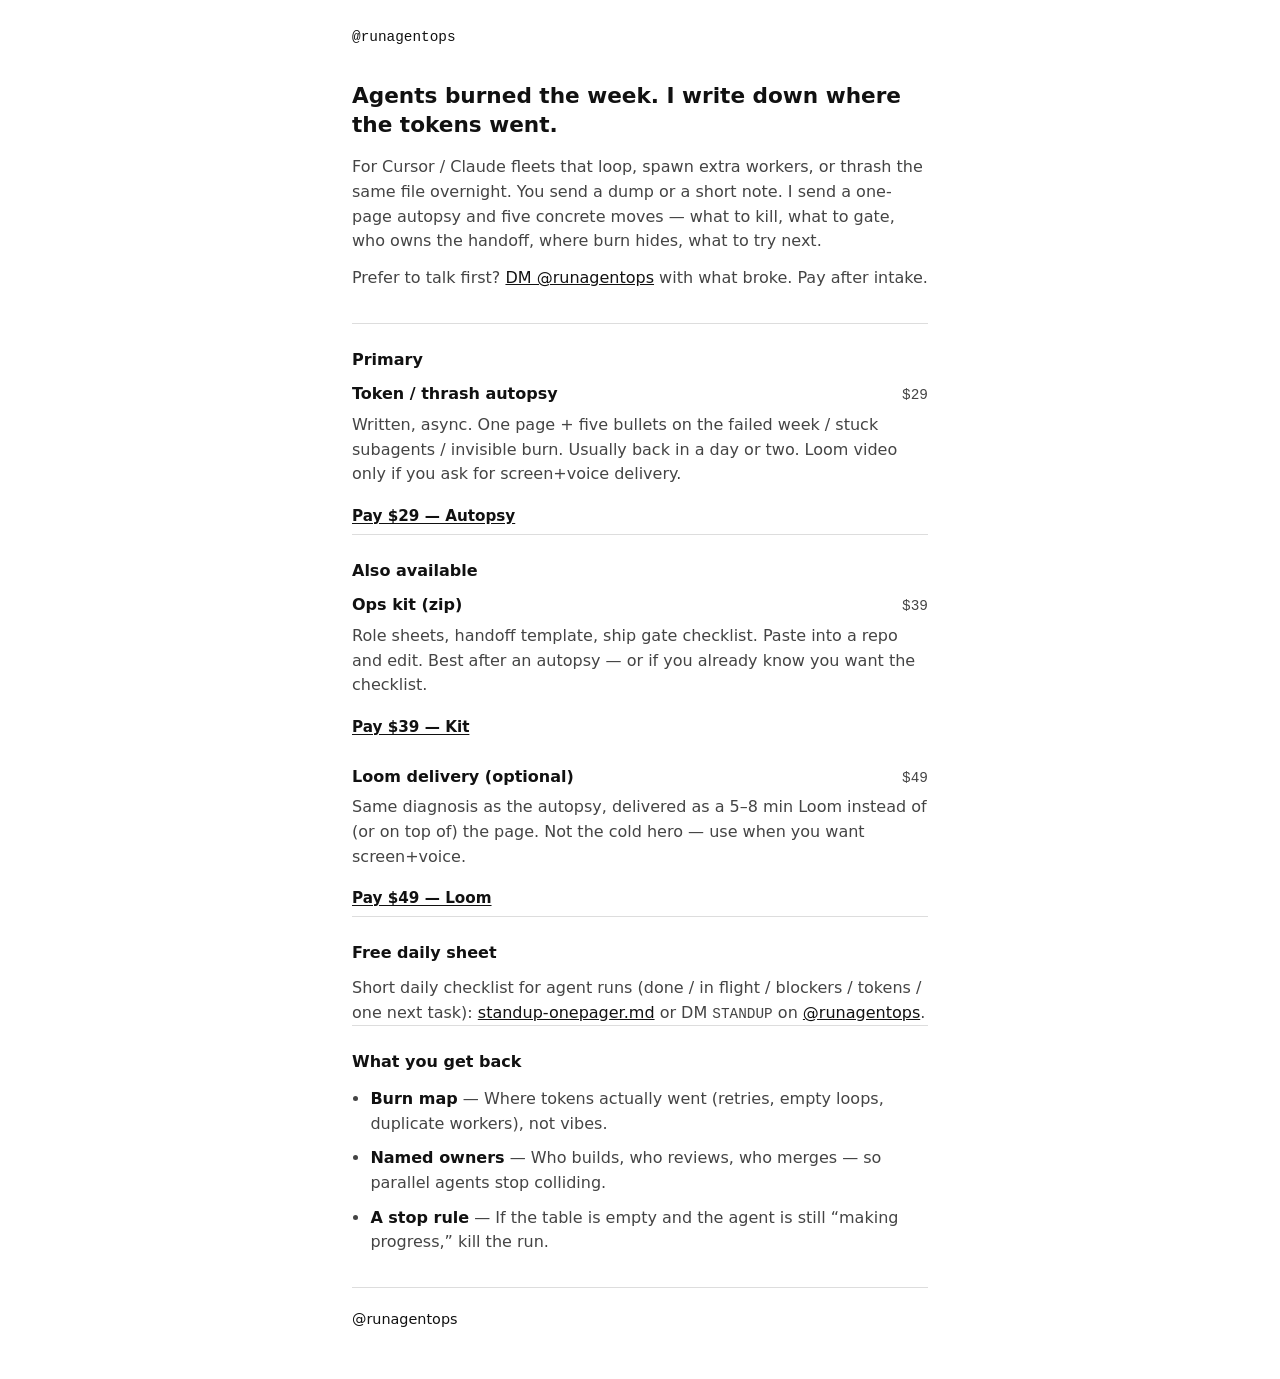
<file: index.html>
<!DOCTYPE html>
<html lang="en">
<head>
  <meta charset="utf-8">
  <meta name="viewport" content="width=device-width, initial-scale=1">
  <title>@runagentops — Token / thrash autopsy</title>
  <meta name="description" content="Written Agent Autopsy $29: when Cursor/Claude fleets burn tokens, loop, or thrash overnight. One page + five fixes. Loom optional.">
  <meta name="theme-color" content="#ffffff">
  <meta property="og:title" content="@runagentops — Token / thrash autopsy $29">
  <meta property="og:description" content="Written autopsy when agents burn tokens or thrash. One page + five concrete fixes.">
  <link rel="stylesheet" href="styles.css">
</head>
<body>
  <div class="wrap">
    <header class="site-header">
      <a class="brand" href="https://x.com/runagentops" target="_blank" rel="noopener noreferrer">@runagentops</a>
    </header>

    <main>
      <section class="hero" aria-labelledby="tagline">
        <h1 id="tagline">Agents burned the week. I write down where the tokens went.</h1>
        <p class="lede">
          For Cursor / Claude fleets that loop, spawn extra workers, or thrash the same file overnight.
          You send a dump or a short note. I send a one-page autopsy and five concrete moves —
          what to kill, what to gate, who owns the handoff, where burn hides, what to try next.
        </p>
        <p class="lede">
          Prefer to talk first?
          <a href="https://x.com/runagentops" target="_blank" rel="noopener noreferrer">DM @runagentops</a>
          with what broke. Pay after intake.
        </p>
      </section>

      <section class="section" aria-labelledby="primary">
        <h2 id="primary">Primary</h2>

        <article class="offer" aria-labelledby="autopsy-title">
          <div class="offer-top">
            <h3 id="autopsy-title">Token / thrash autopsy</h3>
            <p class="price">$29</p>
          </div>
          <p class="offer-body">
            Written, async. One page + five bullets on the failed week / stuck subagents / invisible burn.
            Usually back in a day or two. Loom video only if you ask for screen+voice delivery.
          </p>
          <a class="btn"
             href="https://shieldz.cash/pay/hDsDBbfko7nWE2ZyXYlu"
             target="_blank"
             rel="noopener noreferrer">Pay $29 — Autopsy</a>
        </article>
      </section>

      <section class="section" aria-labelledby="also">
        <h2 id="also">Also available</h2>

        <article class="offer" aria-labelledby="kit-title">
          <div class="offer-top">
            <h3 id="kit-title">Ops kit (zip)</h3>
            <p class="price">$39</p>
          </div>
          <p class="offer-body">
            Role sheets, handoff template, ship gate checklist.
            Paste into a repo and edit. Best after an autopsy — or if you already know you want the checklist.
          </p>
          <a class="btn"
             href="https://shieldz.cash/pay/UyUK4kBQc5gxqE74FLUV"
             target="_blank"
             rel="noopener noreferrer">Pay $39 — Kit</a>
        </article>

        <article class="offer" aria-labelledby="loom-title">
          <div class="offer-top">
            <h3 id="loom-title">Loom delivery (optional)</h3>
            <p class="price">$49</p>
          </div>
          <p class="offer-body">
            Same diagnosis as the autopsy, delivered as a 5–8 min Loom instead of (or on top of) the page.
            Not the cold hero — use when you want screen+voice.
          </p>
          <a class="btn"
             href="https://shieldz.cash/pay/7MAnZmQ6hLp0QTT_bkmM"
             target="_blank"
             rel="noopener noreferrer">Pay $49 — Loom</a>
        </article>
      </section>

      <section class="section" aria-labelledby="standup">
        <h2 id="standup">Free daily sheet</h2>
        <p>
          Short daily checklist for agent runs
          (done / in flight / blockers / tokens / one next task):
          <a href="standup-onepager.md">standup-onepager.md</a>
          or DM <code>STANDUP</code> on
          <a href="https://x.com/runagentops" target="_blank" rel="noopener noreferrer">@runagentops</a>.
        </p>
      </section>

      <section class="section" aria-labelledby="what">
        <h2 id="what">What you get back</h2>
        <ul class="points">
          <li>
            <strong>Burn map</strong>
            Where tokens actually went (retries, empty loops, duplicate workers), not vibes.
          </li>
          <li>
            <strong>Named owners</strong>
            Who builds, who reviews, who merges — so parallel agents stop colliding.
          </li>
          <li>
            <strong>A stop rule</strong>
            If the table is empty and the agent is still “making progress,” kill the run.
          </li>
        </ul>
      </section>
    </main>

    <footer class="site-footer">
      <p><a href="https://x.com/runagentops" target="_blank" rel="noopener noreferrer">@runagentops</a></p>
    </footer>
  </div>
</body>
</html>
</file>
<file: styles.css>
/* plain personal page — system fonts, near-black on white */

:root {
  --bg: #fff;
  --ink: #111;
  --muted: #444;
  --line: #ddd;
  --max: 36rem;
  --font: system-ui, -apple-system, "Segoe UI", Roboto, Helvetica, Arial, sans-serif;
  --mono: ui-monospace, "SFMono-Regular", Menlo, Consolas, monospace;
}

*,
*::before,
*::after {
  box-sizing: border-box;
}

body {
  margin: 0;
  min-height: 100vh;
  font-family: var(--font);
  font-size: 1rem;
  line-height: 1.55;
  color: var(--ink);
  background: var(--bg);
}

a {
  color: var(--ink);
}

a:hover {
  text-decoration-thickness: 2px;
}

.wrap {
  width: min(100% - 2rem, var(--max));
  margin-inline: auto;
  padding: 1.5rem 0 3rem;
}

.site-header {
  margin-bottom: 2rem;
}

.brand {
  font-family: var(--mono);
  font-size: 0.9rem;
  text-decoration: none;
}

.brand:hover {
  text-decoration: underline;
}

.hero {
  margin-bottom: 2rem;
}

.hero h1 {
  margin: 0 0 1rem;
  font-size: 1.35rem;
  font-weight: 600;
  line-height: 1.35;
}

.lede {
  margin: 0 0 0.75rem;
  color: var(--muted);
}

.lede:last-child {
  margin-bottom: 0;
}

.section {
  margin: 0;
  padding: 1.5rem 0 0;
  border-top: 1px solid var(--line);
}

.section h2 {
  margin: 0 0 0.6rem;
  font-size: 1rem;
  font-weight: 600;
}

.section p {
  margin: 0 0 0.75rem;
  color: var(--muted);
}

.section p:last-child {
  margin-bottom: 0;
}

.offer {
  margin: 0 0 1.25rem;
  padding: 0;
}

.offer:last-child {
  margin-bottom: 0;
}

.offer-top {
  display: flex;
  align-items: baseline;
  justify-content: space-between;
  gap: 0.75rem;
  margin-bottom: 0.35rem;
}

.offer h3 {
  margin: 0;
  font-size: 1rem;
  font-weight: 600;
}

.price {
  margin: 0;
  font-family: var(--mono);
  font-size: 0.9rem;
  white-space: nowrap;
}

.offer-body {
  margin: 0 0 0.6rem;
  color: var(--muted);
}

.offer-grid {
  display: block;
}

.btn {
  display: inline-block;
  padding: 0.35rem 0;
  color: var(--ink);
  font-weight: 600;
  font-size: 0.95rem;
  text-decoration: underline;
  text-underline-offset: 0.15em;
  background: none;
  border: none;
}

.btn:hover {
  text-decoration-thickness: 2px;
}

.btn:focus-visible {
  outline: 2px solid var(--ink);
  outline-offset: 2px;
}

.points {
  margin: 0.75rem 0 0;
  padding: 0 0 0 1.15rem;
  color: var(--muted);
}

.points li {
  margin: 0 0 0.6rem;
}

.points li:last-child {
  margin-bottom: 0;
}

.points strong {
  color: var(--ink);
  font-weight: 600;
}

.points strong::after {
  content: " — ";
  font-weight: 400;
  color: var(--muted);
}

.site-footer {
  margin-top: 2rem;
  padding-top: 1.25rem;
  border-top: 1px solid var(--line);
  font-size: 0.9rem;
}

.site-footer p {
  margin: 0;
}

.site-footer a {
  text-decoration: none;
}

.site-footer a:hover {
  text-decoration: underline;
}

code {
  font-family: var(--mono);
  font-size: 0.9em;
}
</file>
